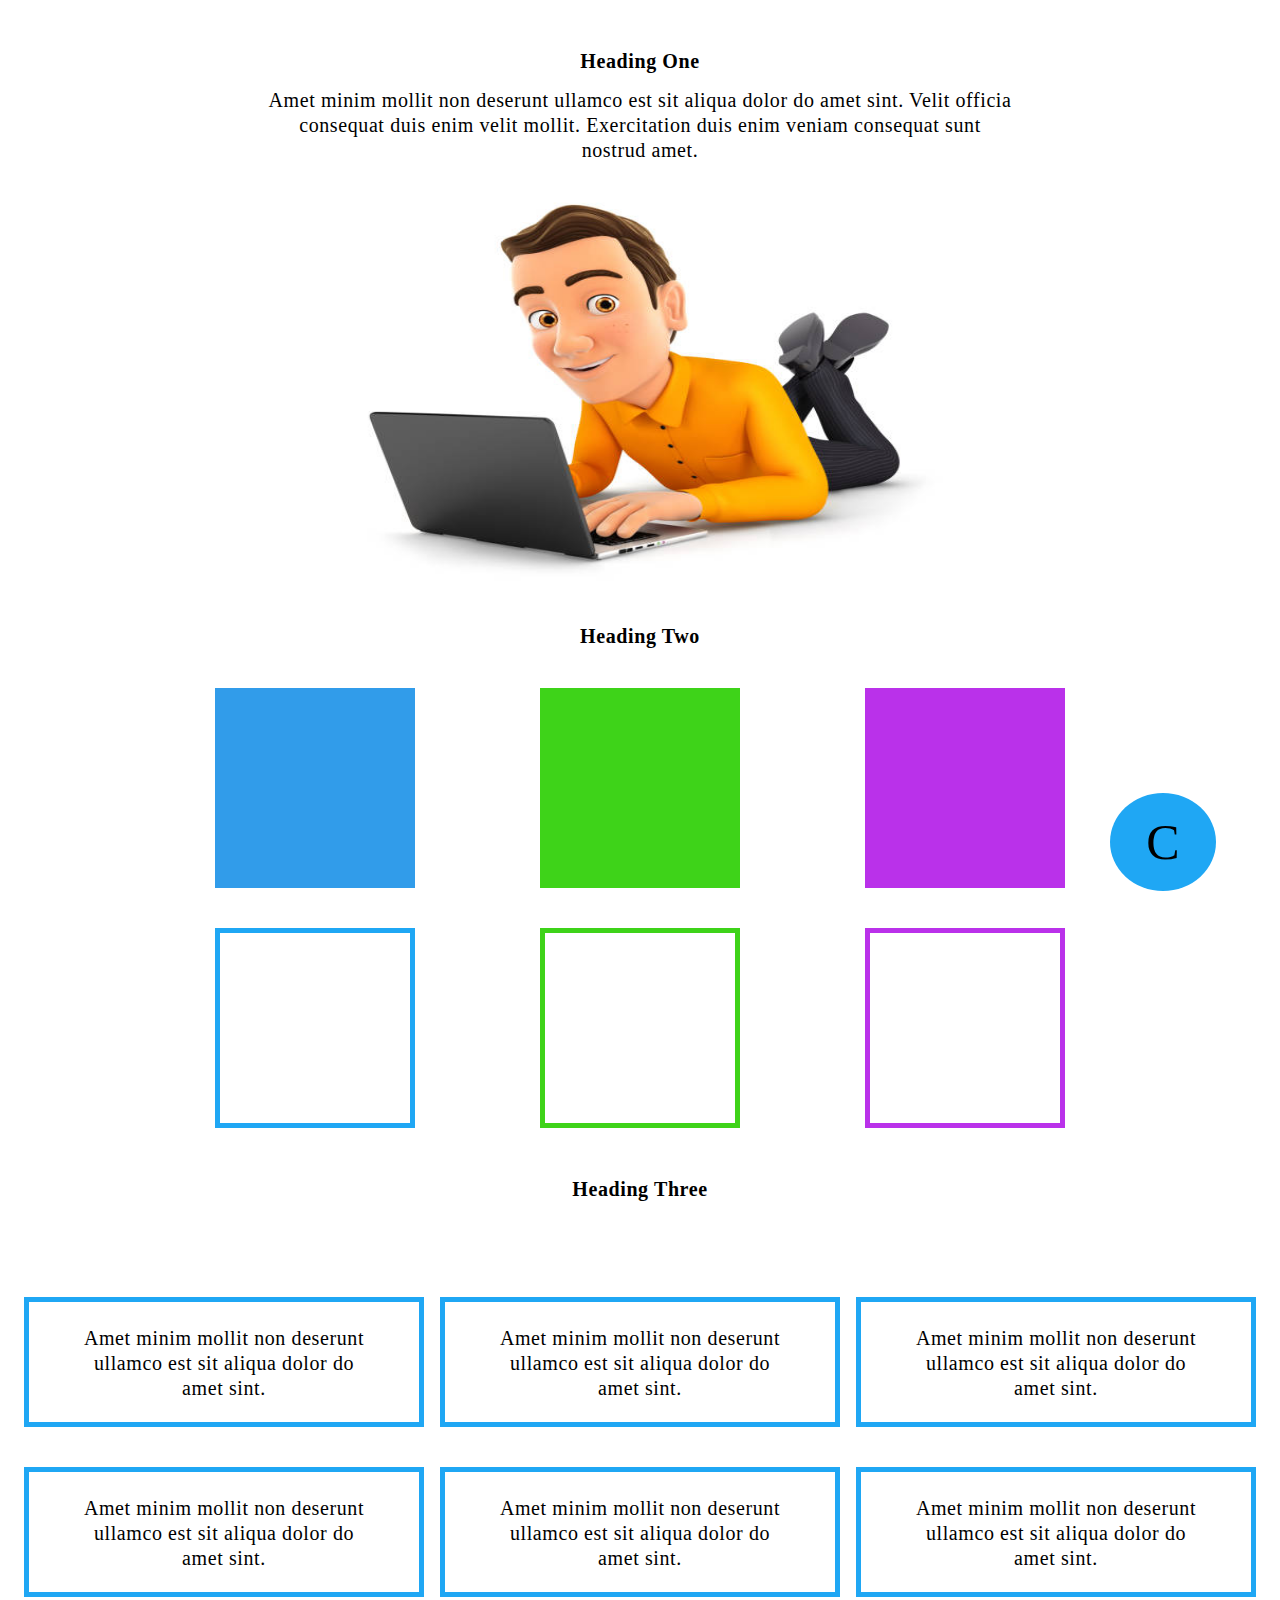
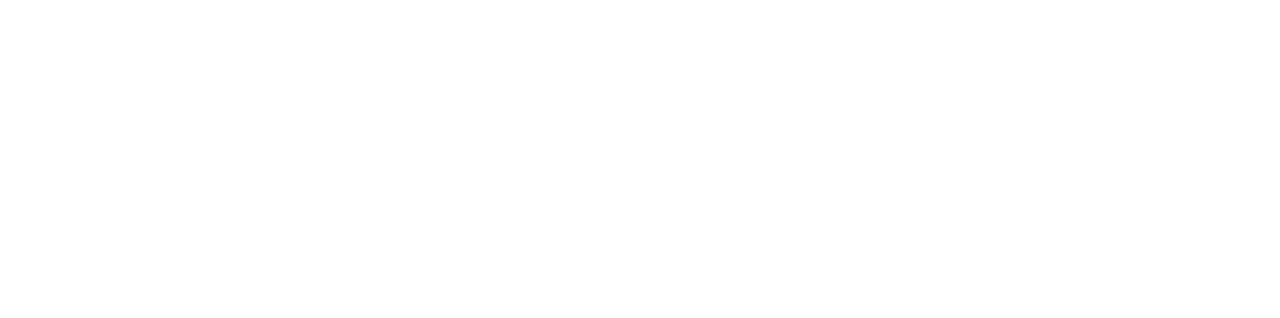
<file: Website-1/index.html>
<!DOCTYPE html>
<html>
  <head>
    <meta charset="UTF-8" />
    <title>Task 1</title>
    <link rel="stylesheet" href="./Styles/main.css" />
  </head>
  <body>
    <div
      class="Heading-One fontfam_inter font_bold font_size-20 letter_space-06 display_flex flex_justify-center"
    >
      Heading One
    </div>
    <div
      class="content margin_auto fontfam_inter font_size-20 letter_space-06 line_hight_1-25"
    >
      Amet minim mollit non deserunt ullamco est sit aliqua dolor do amet sint.
      Velit officia consequat duis enim velit mollit. Exercitation duis enim
      veniam consequat sunt<br />
      nostrud amet.
    </div>
    <div>
      <img
        class="center_image"
        src="./Images/A man with computer.jpg"
        alt="A man with a computer"
        height="412px"
        width="647px"
      />
    </div>
    <div
      class="Heading-Two fontfam_inter font_bold font_size-20 letter_space-06 display_flex flex_justify-center"
    >
      Heading Two
    </div>
    <div
      class="Box_container margin_auto display_flex flex_justify-evenly flex_wrap"
    >
      <div class="Square_box bg_color_blue"></div>
      <div class="Square_box bg_color_green"></div>
      <div class="Square_box bg_color_purple"></div>
    </div>
    <div
      class="Box_container margin_auto display_flex flex_justify-evenly flex_wrap"
    >
      <div class="Square_box border_blue border_box"></div>
      <div class="Square_box border_green border_box"></div>
      <div class="Square_box border_purple border_box"></div>
    </div>
    <div
      class="Heading-Three fontfam_inter font_bold font_size-20 letter_space-06 display_flex flex_justify-center"
    >
      Heading Three
    </div>
    <div
      class="Text_box_container display_flex flex_justify-evenly flex_wrap margin_auto"
    >
      <div class="Rectangle_text_box">
        <div
          class="Rectangle_text_box_property fontfam_inter font_size-20 letter_space-06 line_hight_1-25"
        >
          Amet minim mollit non deserunt ullamco est sit aliqua dolor do <br />
          amet sint.
        </div>
      </div>
      <div class="Rectangle_text_box">
        <div
          class="Rectangle_text_box_property fontfam_inter font_size-20 letter_space-06 line_hight_1-25"
        >
          Amet minim mollit non deserunt ullamco est sit aliqua dolor do <br />
          amet sint.
        </div>
      </div>
      <div class="Rectangle_text_box">
        <div
          class="Rectangle_text_box_property fontfam_inter font_size-20 letter_space-06 line_hight_1-25"
        >
          Amet minim mollit non deserunt ullamco est sit aliqua dolor do <br />
          amet sint.
        </div>
      </div>

      <div class="Rectangle_text_box">
        <div
          class="Rectangle_text_box_property fontfam_inter font_size-20 letter_space-06 line_hight_1-25"
        >
          Amet minim mollit non deserunt ullamco est sit aliqua dolor do <br />
          amet sint.
        </div>
      </div>
      <div class="Rectangle_text_box">
        <div
          class="Rectangle_text_box_property fontfam_inter font_size-20 letter_space-06 line_hight_1-25"
        >
          Amet minim mollit non deserunt ullamco est sit aliqua dolor do <br />
          amet sint.
        </div>
      </div>
      <div class="Rectangle_text_box">
        <div
          class="Rectangle_text_box_property fontfam_inter font_size-20 letter_space-06 line_hight_1-25"
        >
          Amet minim mollit non deserunt ullamco est sit aliqua dolor do <br />
          amet sint.
        </div>
      </div>
    </div>

    <div class="logo">
      <div class="Ellipse display_flex">
        <div class="C fontfam_inter margin_auto">C</div>
      </div>
    </div>
  </body>
</html>
</file>
<file: Website-1/Styles/main.css>
@import "util.css";
body {
  height: 1860px;
}
.Heading-One {
  margin-top: 50px;
  margin-bottom: 15px;
}
.content {
  width: 817px;
  margin-bottom: 20px;
  text-align: center;
}
.center_image {
  margin: auto;
  display: block;
}
.Heading-Two {
  margin-top: 30px;
}
.Square_box {
  width: 200px;
  height: 200px;
}
.Box_container {
  max-width: 1100px;
  margin-top: 40px;
}
.Heading-Three {
  margin-top: 50px;
  margin-bottom: 56px;
}
.Rectangle_text_box_property {
  margin: 24px 31px;
  text-align: center;
}
.Rectangle_text_box {
  width: 390px;
  height: 120px;
  margin-top: 40px;
  border: solid 5px #1fa7f4;
}
.Text_box_container {
  max-width: 1440px;
}
.Ellipse {
  width: 106px;
  height: 98px;
  background-color: #1fa7f4;
  border-radius: 50%;
}
.C {
  font-size: 50px;
}
.logo {
  position: fixed;
  bottom: 1%;
  right: 5%;
}
</file>
